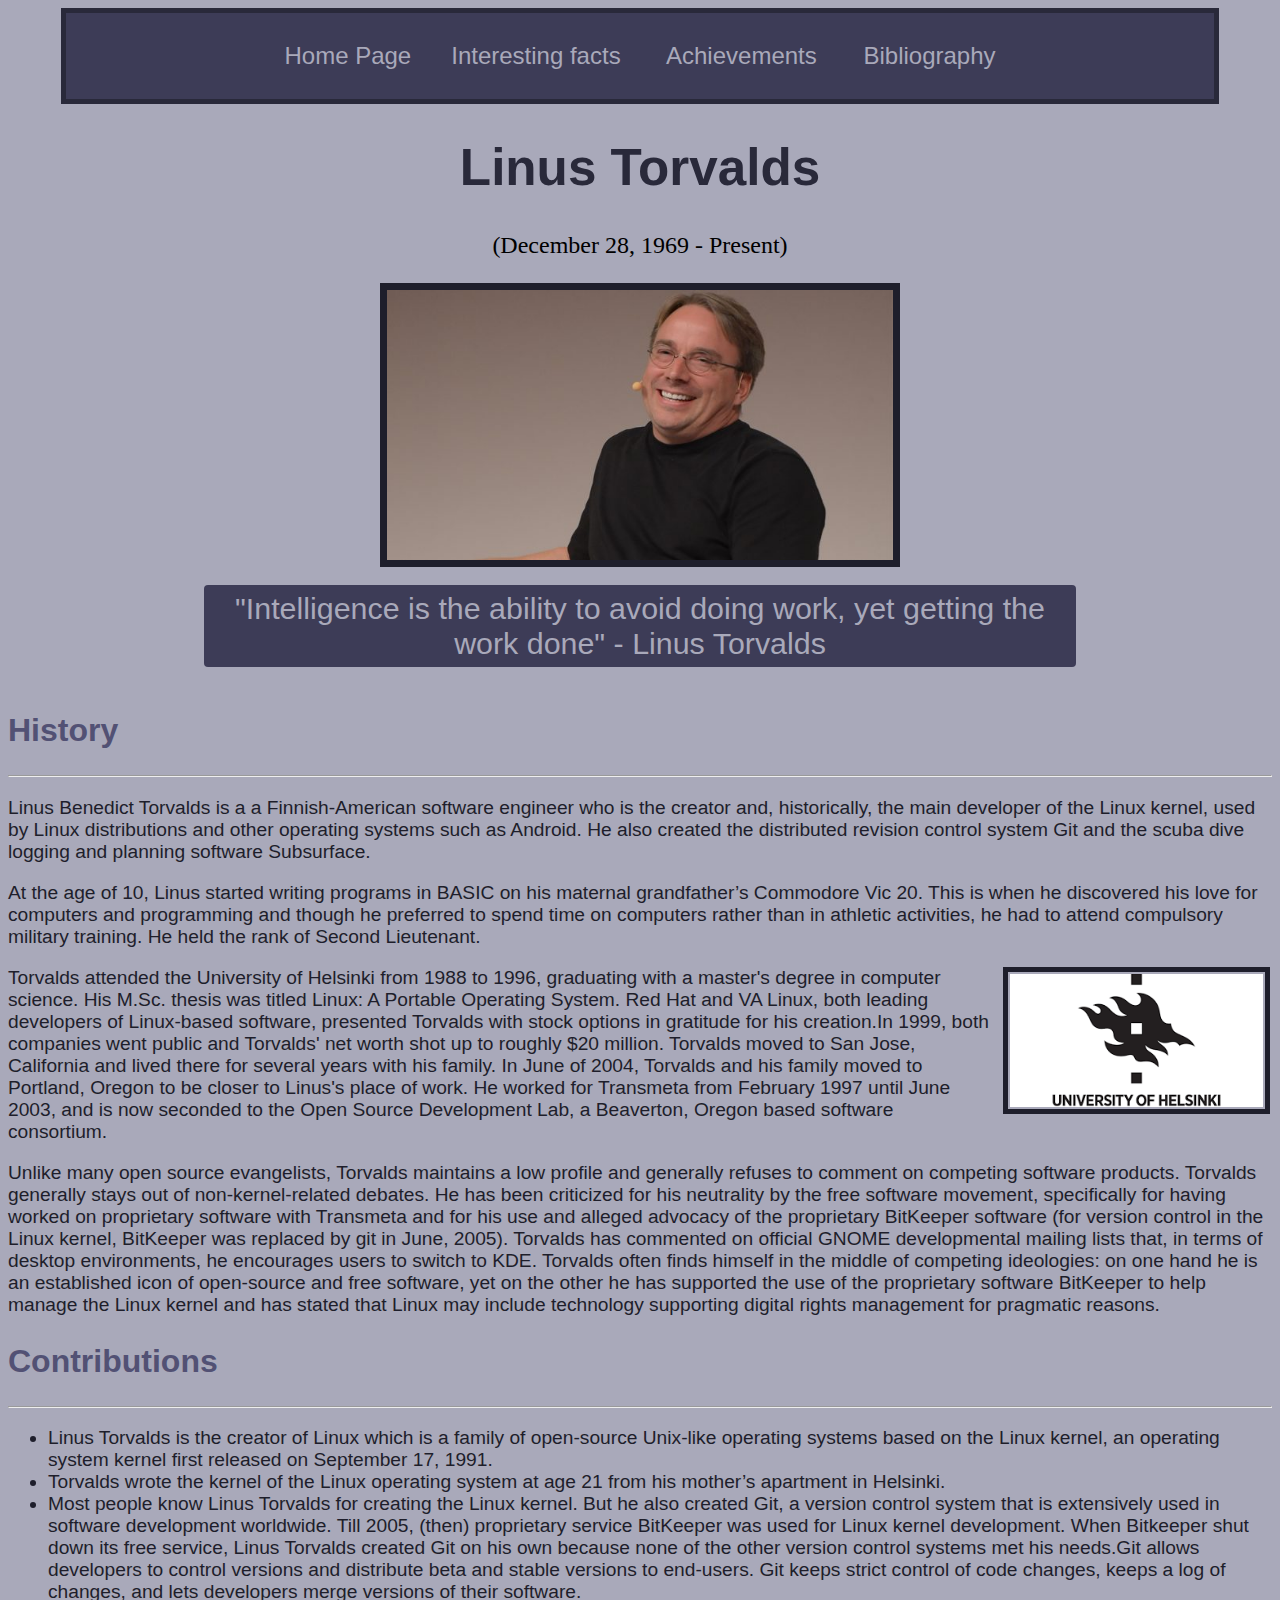
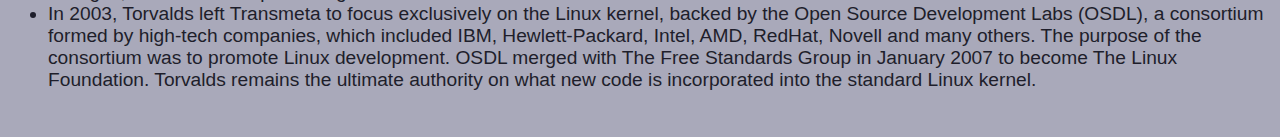
<file: index.html>
<!DOCTYPE html>
<html>
  <head>
    <meta charset="utf-8">
    <meta name="viewport" content="width=device-width">
    <title>Linus Torvald Tribute Page</title>
    <link href="style.css" rel="stylesheet" type="text/css" />
  </head>
  <style>
    body {
      background-color: #a9a9ba; 
    }
  </style>
  <body>
    <div class="class-sticky">
      <p><a href="https://assignment-3.andyreya.repl.co/">Home Page</a>&nbsp;&nbsp&nbsp;&nbsp;&nbsp;&nbsp<a href="https://assignment-3.andyreya.repl.co/index2.html">Interesting facts</a>&nbsp;&nbsp;&nbsp;&nbsp;&nbsp;&nbsp
      <a href="https://assignment-3.andyreya.repl.co/index3.html">Achievements</a>&nbsp;&nbsp;&nbsp;&nbsp;&nbsp;&nbsp
      <a href="https://assignment-3.andyreya.repl.co/index4.html">Bibliography</a></p>
    </div>
    <div class="class-l">
      <h1 style="text-align: center;">Linus Torvalds</h1>
    </div> 
    <p class="class-three">(December 28, 1969 - Present)</p>
    <img src="./images/Linus-Torvalds.jpg"  alt="Image of Linus Torvalds"  class="class-t">
    <br>
    <blockquote class="class-quote">
      "Intelligence is the ability to avoid doing work, yet getting the work done" - Linus Torvalds 
    </blockquote>             
    <br>
    <h2 class="class-one">History</h2>
    <hr>
    <div class="class-two">
      <p>Linus Benedict Torvalds is a a Finnish-American software engineer who is the creator and, historically, the main developer of the Linux kernel, used by Linux distributions and other operating systems such as Android. He also created the distributed revision control system Git and the scuba dive logging and planning software Subsurface.</p>
      <p>At the age of 10, Linus started writing programs in BASIC on his maternal grandfather’s Commodore Vic 20. This is when he discovered his love for computers and programming and though he preferred to spend time on computers rather than in athletic activities, he had to attend compulsory military training. He held the rank of Second Lieutenant.</p>
      <p> <img src="./images/university logo.png" alt="university logo"  class="class-pi"> Torvalds attended the University of Helsinki from 1988 to 1996, graduating with a master's degree in computer science. His M.Sc. thesis was titled Linux: A Portable Operating System. Red Hat and VA Linux, both leading developers of Linux-based software, presented Torvalds with stock options in gratitude for his creation.In 1999, both companies went public and Torvalds' net worth shot up to roughly $20 million. Torvalds moved to San Jose, California and lived there for several years with his family. In June of 2004, Torvalds and his family moved to Portland, Oregon to be closer to Linus's place of work. He worked for Transmeta from February 1997 until June 2003, and is now seconded to the Open Source Development Lab, a Beaverton, Oregon based software consortium.</p>
      <p>Unlike many open source evangelists, Torvalds maintains a low profile and generally refuses to comment on competing software products. Torvalds generally stays out of non-kernel-related debates. He has been criticized for his neutrality by the free software movement, specifically for having worked on proprietary software with Transmeta and for his use and alleged advocacy of the proprietary BitKeeper software (for version control in the Linux kernel, BitKeeper was replaced by git in June, 2005). Torvalds has commented on official GNOME developmental mailing lists that, in terms of desktop environments, he encourages users to switch to KDE. Torvalds often finds himself in the middle of competing ideologies: on one hand he is an established icon of open-source and free software, yet on the other he has supported the use of the proprietary software BitKeeper to help manage the Linux kernel and has stated that Linux may include technology supporting digital rights management for pragmatic reasons.</p>
    </div>
    <h2 class="class-one">Contributions</h2>
    <hr>
    <div class="class-two">
      <ul>
        <li>Linus Torvalds is the creator of Linux which  is a family of open-source Unix-like operating systems based on the Linux kernel, an operating system kernel first released on September 17, 1991.</li>
        <li>Torvalds wrote the kernel of the Linux operating system at age 21 from his mother’s apartment in Helsinki. </li>
        <li>Most people know Linus Torvalds for creating the Linux kernel. But he also created Git, a version control system that is extensively used in software development worldwide. Till 2005, (then) proprietary service BitKeeper was used for Linux kernel development. When Bitkeeper shut down its free service, Linus Torvalds created Git on his own because none of the other version control systems met his needs.Git allows developers to control versions and distribute beta and stable versions to end-users. Git keeps strict control of code changes, keeps a log of changes, and lets developers merge versions of their software.</li>
        <li>In 2003, Torvalds left Transmeta to focus exclusively on the Linux kernel, backed by the Open Source Development Labs (OSDL), a consortium formed by high-tech companies, which included IBM, Hewlett-Packard, Intel, AMD, RedHat, Novell and many others. The purpose of the consortium was to promote Linux development. OSDL merged with The Free Standards Group in January 2007 to become The Linux Foundation. Torvalds remains the ultimate authority on what new code is incorporated into the standard Linux kernel.</li>
      </ul>
    </div>
    <br>
  </body>
</html>
</file>
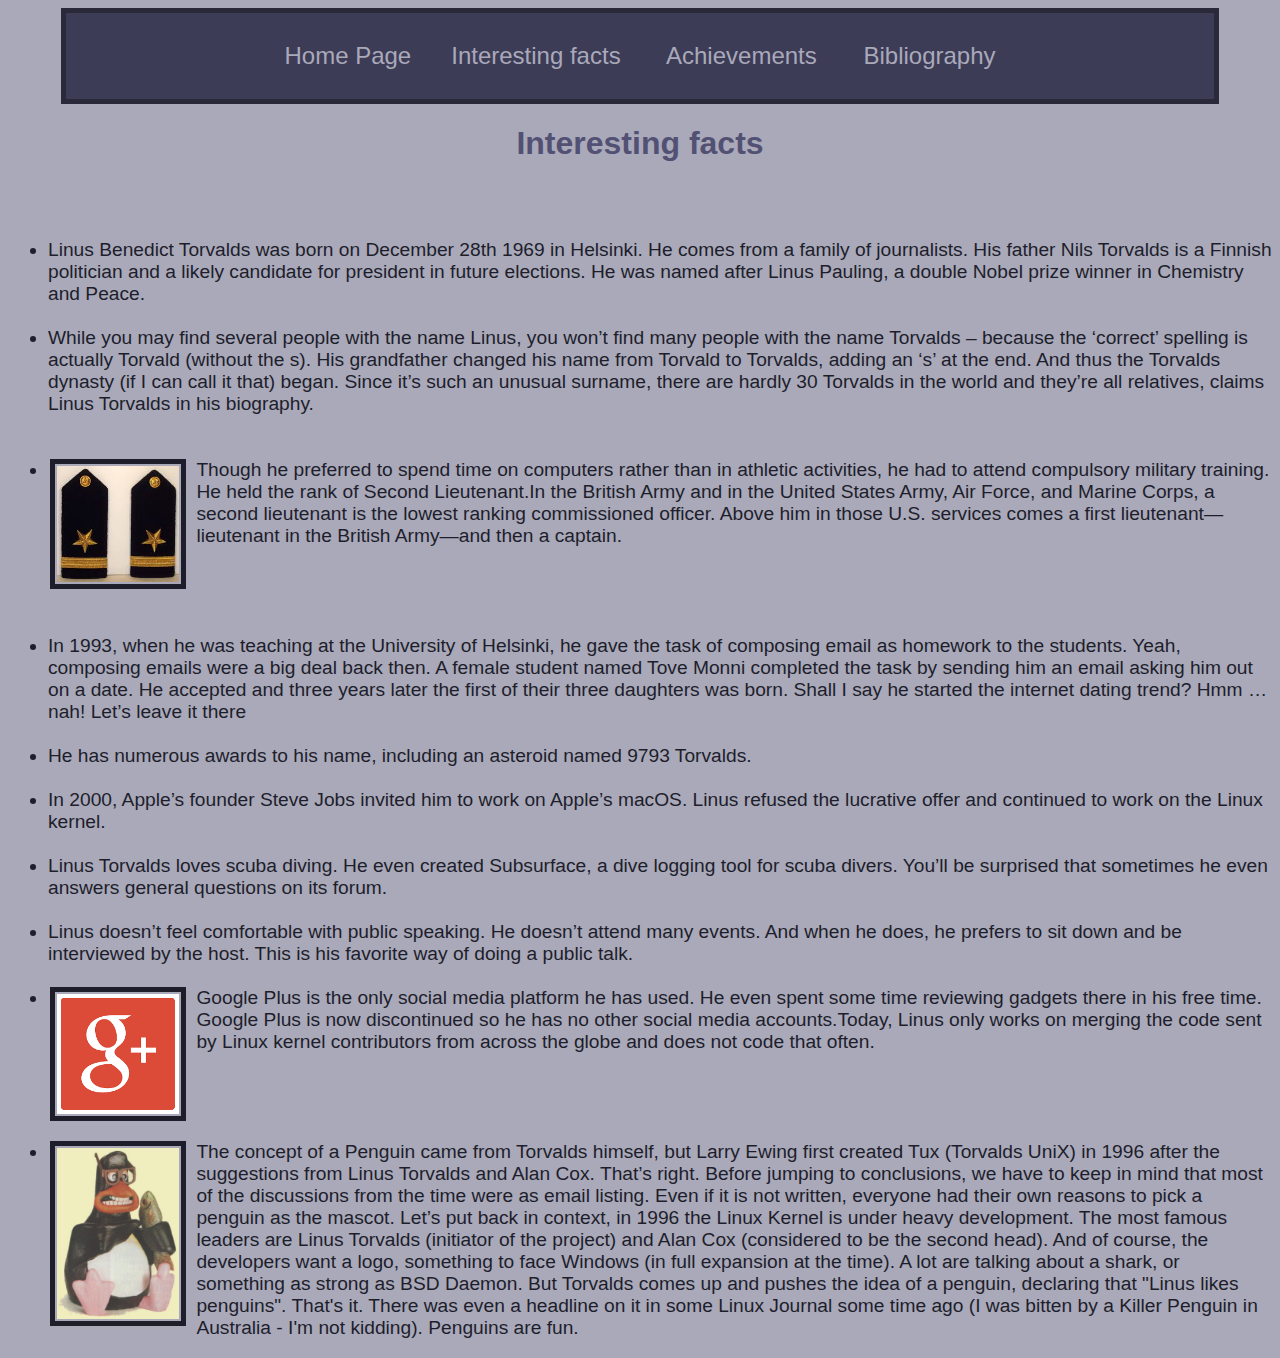
<file: index2.html>
<!DOCTYPE html>
<html>
  <head>
    <meta charset="utf-8">
    <meta name="viewport" content="width=device-width">
    <title>Linus Torvald Tribute Page</title>
    <link href="style.css" rel="stylesheet" type="text/css" />
  </head>
  <style>
    body {
      background-color: #a9a9ba; 
    }
  </style>
  <body>
    <div class="class-sticky">
      <p><a href="https://assignment-3.andyreya.repl.co/">Home Page</a>&nbsp;&nbsp&nbsp;&nbsp;&nbsp;&nbsp<a href="https://assignment-3.andyreya.repl.co/index2.html">Interesting facts</a>&nbsp;&nbsp;&nbsp;&nbsp;&nbsp;&nbsp
      <a href="https://assignment-3.andyreya.repl.co/index3.html">Achievements</a>&nbsp;&nbsp;&nbsp;&nbsp;&nbsp;&nbsp
      <a href="https://assignment-3.andyreya.repl.co/index4.html">Bibliography</a></p>
    </div>
    <h1 class="class-done">Interesting facts</h1>
    <br>
    <br>
    <ul class="class-two">
      <li>Linus Benedict Torvalds was born on December 28th 1969 in Helsinki. He comes from a family of journalists. His father Nils Torvalds is a Finnish politician and a likely candidate for president in future elections. He was named after Linus Pauling, a double Nobel prize winner in Chemistry and Peace.</li>
      <br>
      <li>While you may find several people with the name Linus, you won’t find many people with the name Torvalds – because the ‘correct’ spelling is actually Torvald (without the s). His grandfather changed his name from Torvald to Torvalds, adding an ‘s’ at the end. And thus the Torvalds dynasty (if I can call it that) began. Since it’s such an unusual surname, there are hardly 30 Torvalds in the world and they’re all relatives, claims Linus Torvalds in his biography.</li>
      <br>
      <br>
      <li><img src="./images/second.jpg" alt="badge" class="class-p">Though he preferred to spend time on computers rather than in athletic activities, he had to attend compulsory military training. He held the rank of Second Lieutenant.In the British Army and in the United States Army, Air Force, and Marine Corps, a second lieutenant is the lowest ranking commissioned officer. Above him in those U.S. services comes a first lieutenant—lieutenant in the British Army—and then a captain. </li>
      <br>
      <br>
      <br>
      <br>
      <li>In 1993, when he was teaching at the University of Helsinki, he gave the task of composing email as homework to the students. Yeah, composing emails were a big deal back then. A female student named Tove Monni completed the task by sending him an email asking him out on a date. He accepted and three years later the first of their three daughters was born. Shall I say he started the internet dating trend? Hmm … nah! Let’s leave it there</li>
      <br>
      <li>He has numerous awards to his name, including an asteroid named 9793 Torvalds.</li>
      <br>
      <li>In 2000, Apple’s founder Steve Jobs invited him to work on Apple’s macOS. Linus refused the lucrative offer and continued to work on the Linux kernel.</li>
      <br>
      <li>Linus Torvalds loves scuba diving. He even created Subsurface, a dive logging tool for scuba divers. You’ll be surprised that sometimes he even answers general questions on its forum.</li>
      <br>
      <li>Linus doesn’t feel comfortable with public speaking. He doesn’t attend many events. And when he does, he prefers to sit down and be interviewed by the host. This is his favorite way of doing a public talk.</li>
      <br>
      <li><img src="./images/google plus.png" alt="google plus" class="class-p">Google Plus is the only social media platform he has used. He even spent some time reviewing gadgets there in his free time. Google Plus is now discontinued so he has no other social media accounts.Today, Linus only works on merging the code sent by Linux kernel contributors from across the globe and does not code that often.</li>
      <br>
      <br>
      <br>
      <br>
      <li><img src="./images/linux penguin.jpg" alt="LInux Penguin" class="class-p">The concept of a Penguin came from Torvalds himself, but Larry Ewing first created Tux (Torvalds UniX) in 1996 after the suggestions from Linus Torvalds and Alan Cox. That’s right. Before jumping to conclusions, we have to keep in mind that most of the discussions from the time were as email listing. Even if it is not written, everyone had their own reasons to pick a penguin as the mascot. Let’s put back in context, in 1996 the Linux Kernel is under heavy development. The most famous leaders are Linus Torvalds (initiator of the project) and Alan Cox (considered to be the second head). And of course, the developers want a logo, something to face Windows (in full expansion at the time). A lot are talking about a shark, or something as strong as BSD Daemon. But Torvalds comes up and pushes the idea of a penguin, declaring that "Linus likes penguins". That's it. There was even a headline on it in some Linux Journal some time ago (I was bitten by a Killer Penguin in Australia - I'm not kidding). Penguins are fun.</li>
    </ul>
  </body>
</html>
</file>
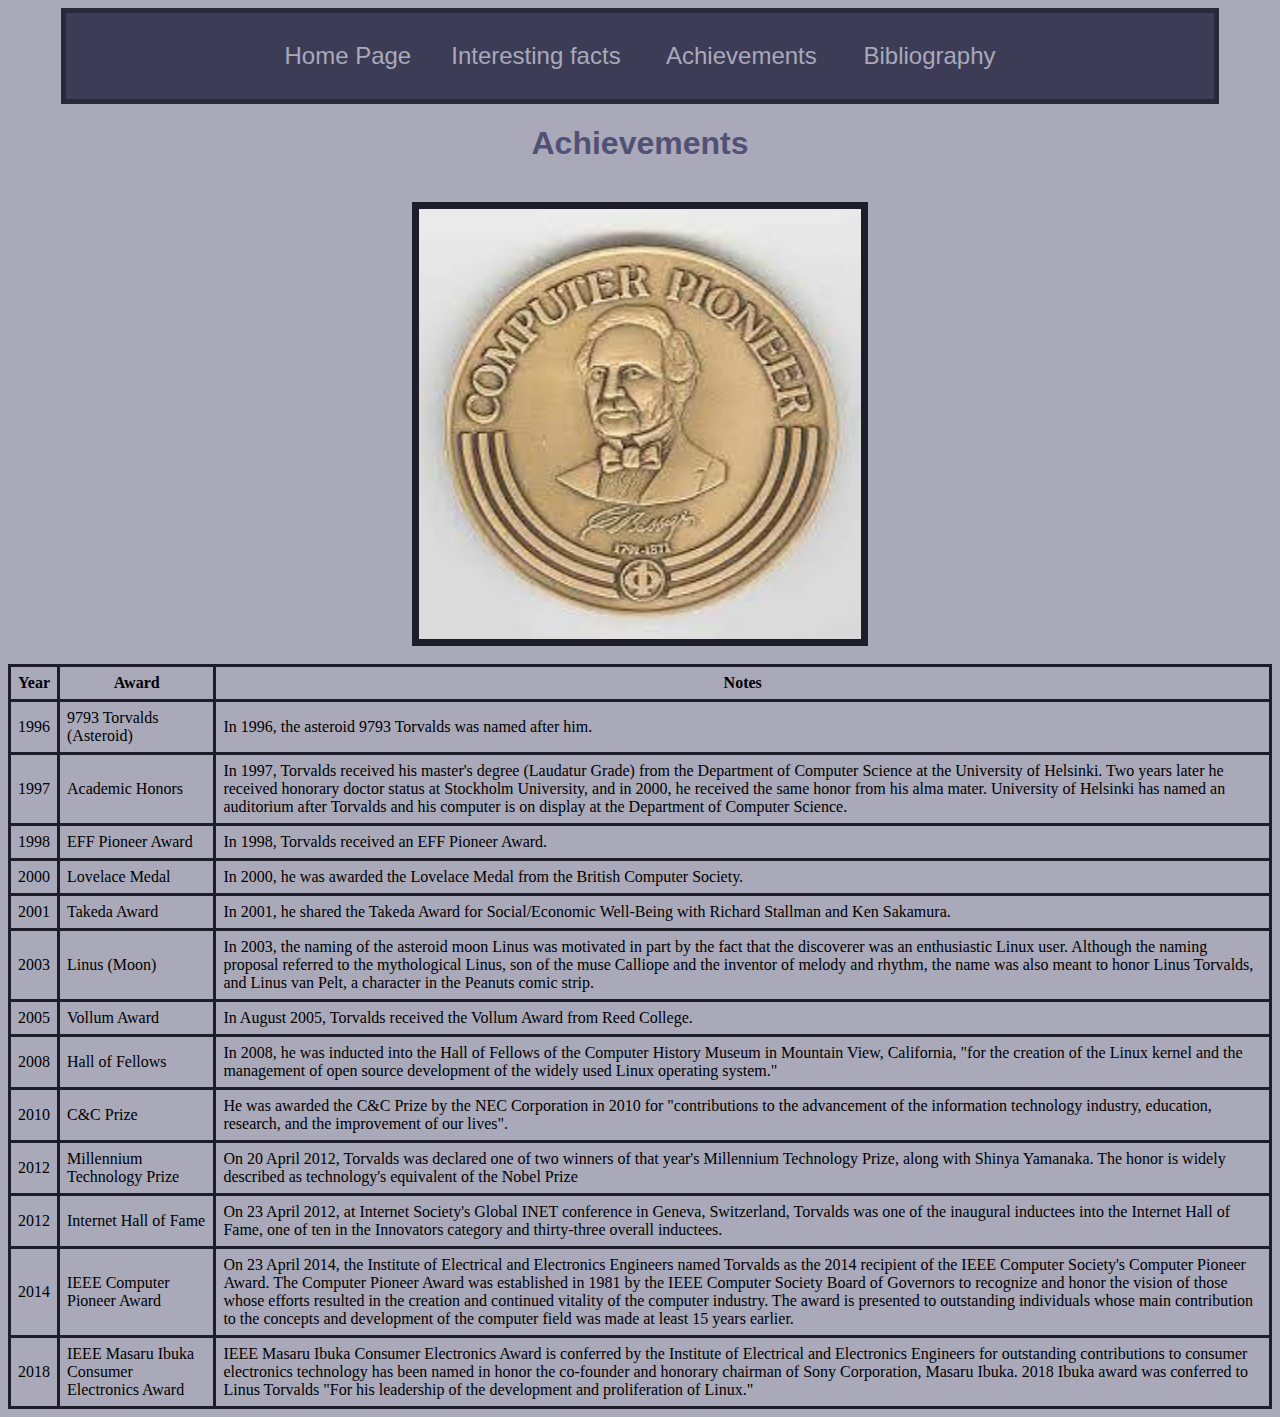
<file: index3.html>
<!DOCTYPE html>
<html>
  <head>
    <meta charset="utf-8">
    <meta name="viewport" content="width=device-width">
    <title>Linus Torvald Tribute Page</title>
    <link href="style.css" rel="stylesheet" type="text/css" />
  </head>
  <style>
    body {
      background-color: #a9a9ba; 
    }
  </style>
  <body>
    <div class="class-sticky">
      <p><a href="https://assignment-3.andyreya.repl.co/">Home Page</a>&nbsp;&nbsp&nbsp;&nbsp;&nbsp;&nbsp<a href="https://assignment-3.andyreya.repl.co/index2.html">Interesting facts</a>&nbsp;&nbsp;&nbsp;&nbsp;&nbsp;&nbsp
      <a href="https://assignment-3.andyreya.repl.co/index3.html">Achievements</a>&nbsp;&nbsp;&nbsp;&nbsp;&nbsp;&nbsp
      <a href="https://assignment-3.andyreya.repl.co/index4.html">Bibliography</a></p>
    </div>
    <h1 class="class-done">Achievements</h1>
    <br>
    <img src="./images/torvalds ieee.jpg" alt="torvalds award" class="class-r">
    <br>
    <table class="class-table">
      <div>
        <tr>
          <th>Year</th>
          <th>Award</th>
          <th>Notes</th>
        </tr>
        <tr>
          <td>1996</td>
          <td>9793 Torvalds (Asteroid)</td>
          <td>In 1996, the asteroid 9793 Torvalds was named after him.</td>
        </tr>
        <tr>
          <td>1997</td>
          <td>Academic Honors</td>
          <td>In 1997, Torvalds received his master's degree (Laudatur Grade) from the Department of Computer Science at the University of Helsinki. Two years later he received honorary doctor status at Stockholm University, and in 2000, he received the same honor from his alma mater. University of Helsinki has named an auditorium after Torvalds and his computer is on display at the Department of Computer Science.</td>
        </tr>
        <tr>
          <td>1998</td>
          <td>EFF Pioneer Award</td>
          <td>In 1998, Torvalds received an EFF Pioneer Award.</td>
        </tr>
        <tr>
          <td>2000</td>
          <td>Lovelace Medal</td>
          <td>In 2000, he was awarded the Lovelace Medal from the British Computer Society.</td>
        </tr>
        <tr>
          <td>2001</td>
          <td>Takeda Award</td>
          <td>In 2001, he shared the Takeda Award for Social/Economic Well-Being with Richard Stallman and Ken Sakamura.</td>
        </tr>
        <tr>
          <td>2003</td>
          <td>Linus (Moon)</td>
          <td>In 2003, the naming of the asteroid moon Linus was motivated in part by the fact that the discoverer was an enthusiastic Linux user. Although the naming proposal referred to the mythological Linus, son of the muse Calliope and the inventor of melody and rhythm, the name was also meant to honor Linus Torvalds, and Linus van Pelt, a character in the Peanuts comic strip.</td>
        </tr>
        <tr>
          <td>2005</td>
          <td>Vollum Award</td>
          <td>In August 2005, Torvalds received the Vollum Award from Reed College.</td>
        </tr>
        <tr>
          <td>2008</td>
          <td>Hall of Fellows</td>
          <td>In 2008, he was inducted into the Hall of Fellows of the Computer History Museum in Mountain View, California, "for the creation of the Linux kernel and the management of open source development of the widely used Linux operating system."</td>
        </tr>
        <tr>
          <td>2010</td>
          <td>C&C Prize</td>
          <td>He was awarded the C&C Prize by the NEC Corporation in 2010 for "contributions to the advancement of the information technology industry, education, research, and the improvement of our lives".</td>
        </tr>
        <tr>
          <td>2012</td>
          <td>Millennium Technology Prize</td>
          <td>On 20 April 2012, Torvalds was declared one of two winners of that year's Millennium Technology Prize, along with Shinya Yamanaka. The honor is widely described as technology's equivalent of the Nobel Prize</td>
        </tr>
        <tr>
          <td>2012</td>
          <td>Internet Hall of Fame</td>
          <td>On 23 April 2012, at Internet Society's Global INET conference in Geneva, Switzerland, Torvalds was one of the inaugural inductees into the Internet Hall of Fame, one of ten in the Innovators category and thirty-three overall inductees.</td>
        </tr>
        <tr>
          <td>2014</td>
          <td>IEEE Computer Pioneer Award</td>
          <td>On 23 April 2014, the Institute of Electrical and Electronics Engineers named Torvalds as the 2014 recipient of the IEEE Computer Society's Computer Pioneer Award. The Computer Pioneer Award was established in 1981 by the IEEE Computer Society Board of Governors to recognize and honor the vision of those whose efforts resulted in the creation and continued vitality of the computer industry. The award is presented to outstanding individuals whose main contribution to the concepts and development of the computer field was made at least 15 years earlier.</td>
        </tr>
        <tr>
          <td>2018</td>
          <td>IEEE Masaru Ibuka Consumer Electronics Award</td>
          <td>IEEE Masaru Ibuka Consumer Electronics Award is conferred by the Institute of Electrical and Electronics Engineers for outstanding contributions to consumer electronics technology has been named in honor the co-founder and honorary chairman of Sony Corporation, Masaru Ibuka. 2018 Ibuka award was conferred to Linus Torvalds "For his leadership of the development and proliferation of Linux."</td>
        </tr>
      </div>
    </table>
  </body>
</html>
</file>
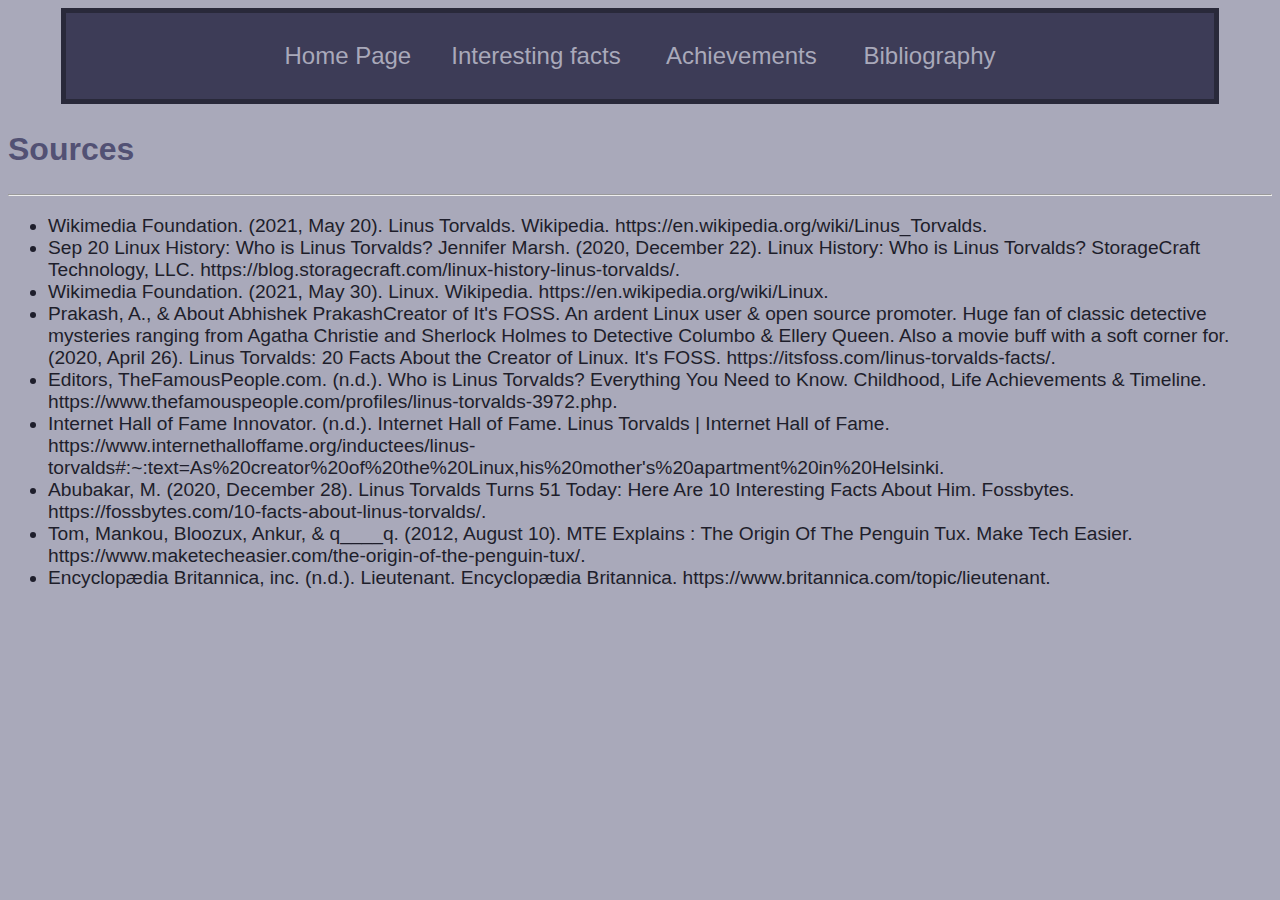
<file: index4.html>
<!DOCTYPE html>
<html>
  <head>
    <meta charset="utf-8">
    <meta name="viewport" content="width=device-width">
    <title>Linus Torvald Tribute Page</title>
    <link href="style.css" rel="stylesheet" type="text/css" />
  </head>
  <style>
    body {
      background-color: #a9a9ba; 
    }
  </style>
  <body>
    <div class="class-sticky">
      <p><a href="https://assignment-3.andyreya.repl.co/">Home Page</a>&nbsp;&nbsp&nbsp;&nbsp;&nbsp;&nbsp<a href="https://assignment-3.andyreya.repl.co/index2.html">Interesting facts</a>&nbsp;&nbsp;&nbsp;&nbsp;&nbsp;&nbsp
      <a href="https://assignment-3.andyreya.repl.co/index3.html">Achievements</a>&nbsp;&nbsp;&nbsp;&nbsp;&nbsp;&nbsp
      <a href="https://assignment-3.andyreya.repl.co/index4.html">Bibliography</a></p>
    </div>
    <h2 class="class-one">Sources</h2>
    <hr>  
    <div class="class-two">
      <ul>
        <li>Wikimedia Foundation. (2021, May 20). Linus Torvalds. Wikipedia. https://en.wikipedia.org/wiki/Linus_Torvalds. </li>
        <li>Sep																20																							Linux History: Who is Linus Torvalds?																							Jennifer Marsh. (2020, December 22). Linux History: Who is Linus Torvalds? StorageCraft Technology, LLC. https://blog.storagecraft.com/linux-history-linus-torvalds/. </li>
        <li>Wikimedia Foundation. (2021, May 30). Linux. Wikipedia. https://en.wikipedia.org/wiki/Linux. </li>
        <li>Prakash, A., &amp; About Abhishek PrakashCreator of It's FOSS. An ardent Linux user &amp; open source promoter. Huge fan of classic detective mysteries ranging from Agatha Christie and Sherlock Holmes to Detective Columbo &amp; Ellery Queen. Also a movie buff with a soft corner for. (2020, April 26). Linus Torvalds: 20 Facts About the Creator of Linux. It's FOSS. https://itsfoss.com/linus-torvalds-facts/. </li>
        <li>Editors, TheFamousPeople.com. (n.d.). Who is Linus Torvalds? Everything You Need to Know. Childhood, Life Achievements &amp; Timeline. https://www.thefamouspeople.com/profiles/linus-torvalds-3972.php. </li>
        <li>Internet Hall of Fame Innovator. (n.d.). Internet Hall of Fame. Linus Torvalds | Internet Hall of Fame. https://www.internethalloffame.org/inductees/linus-torvalds#:~:text=As%20creator%20of%20the%20Linux,his%20mother's%20apartment%20in%20Helsinki. </li>
        <li>Abubakar, M. (2020, December 28). Linus Torvalds Turns 51 Today: Here Are 10 Interesting Facts About Him. Fossbytes. https://fossbytes.com/10-facts-about-linus-torvalds/. </li>
        <li>Tom, Mankou, Bloozux, Ankur, &amp; q____q. (2012, August 10). MTE Explains : The Origin Of The Penguin Tux. Make Tech Easier. https://www.maketecheasier.com/the-origin-of-the-penguin-tux/. </li>
        <li>Encyclopædia Britannica, inc. (n.d.). Lieutenant. Encyclopædia Britannica. https://www.britannica.com/topic/lieutenant. </li>
      </ul> 
    </div>
  </body>
</html>
</file>
<file: style.css>
.class-l {
  font-family: 'Gill Sans', 'Gill Sans MT', Calibri, 'Trebuchet MS', sans-serif;
  font-size: 160%;
  color: #29293a;
}

.class-one {
  font-family: 'Gill Sans', 'Gill Sans MT', Calibri, 'Trebuchet MS', sans-serif;
  color: #525174;
  font-size: 200%;
}

.class-t {
  display: block;
  margin-left: auto;
  margin-right: auto;
  width: 40%;
  height: 270px;
  border: 7px solid #1e1e2b;
}

.class-r {
  display: block;
  margin-left: auto;
  margin-right: auto;
  width: 35%;
  height: 430px;
  border: 7px solid #1e1e2b;
}

.class-three {
  font-size: 150%;
  font-display: bold;
  text-align: center;
}

.class-p {
  float: left;
  width: 10%;
  height: 0.5%;
  padding: 2px;
  border: 5px solid #1e1e2b;
  overflow: auto;
  top: -360;
  margin-top: 0;
  margin-bottom: 10px;
  margin-left: 2px;
  margin-right: 10px;
  position: -ms-page;
}

.class-pi {
  float: right;
  width: 20%;
  height: 0.5%;
  padding: 2px;
  border: 5px solid #1e1e2b;
  overflow: auto;
  top: -360;
  margin-top: 0;
  margin-bottom: 10px;
  margin-left: 12px;
  margin-right: 2px;
  position: -ms-page;
}

.class-quote {
  text-align: center;
  font-family: 'Gill Sans', 'Gill Sans MT', Calibri, 'Trebuchet MS', sans-serif;
  font-size: 190%;
  background-color: #3d3c57;
  color: #a9a9ba;
  border-radius: 4px;
  margin: auto;
  padding: 0.5%;
  width: 68%;
}

.class-two {
  font-family: 'Gill Sans', 'Gill Sans MT', Calibri, 'Trebuchet MS', sans-serif;
  color: #1e1e2b;
  font-size: 120%;
}

.class-sticky {
  color: #a9a9ba;
  border: 5px solid #29293a;
  padding: 5px;
  text-align: center;
  width: 90%;
  margin-left: auto;
  margin-right: auto;
  margin-top: 0;
  background-color: #3d3c57;
  position: -webkit-sticky;
  position: sticky;
  top: 0;
  cursor: pointer;
  z-index: 1;
  font-size: 150%;
  font-family: 'Gill Sans', 'Gill Sans MT', Calibri, 'Trebuchet MS', sans-serif;
}

a:link {
  color: #a9a9ba;
  background-color: transparent;
  text-decoration: none;
}

a:visited {
  color: #a9a9ba;
  background-color: transparent;
  text-decoration: none;
}

a:hover {
  color: #a9a9ba;
  background-color: transparent;
  text-decoration: underline;
}

a:active {
  color: #a9a9ba;
  background-color: transparent;
  text-decoration: underline;
}

.class-done {
  font-family: 'Gill Sans', 'Gill Sans MT', Calibri, 'Trebuchet MS', sans-serif;
  color: #525174;
  font-size: 200%;
  text-align: center;
}

.class-table {
  border-collapse: collapse;
  padding: 5px;
  margin-left: auto;
  margin-right: auto;
  border: 3px solid #1e1e2b;
}

th,
td {
  padding: 7px;
  border: 3px solid #1e1e2b;
}
</file>
